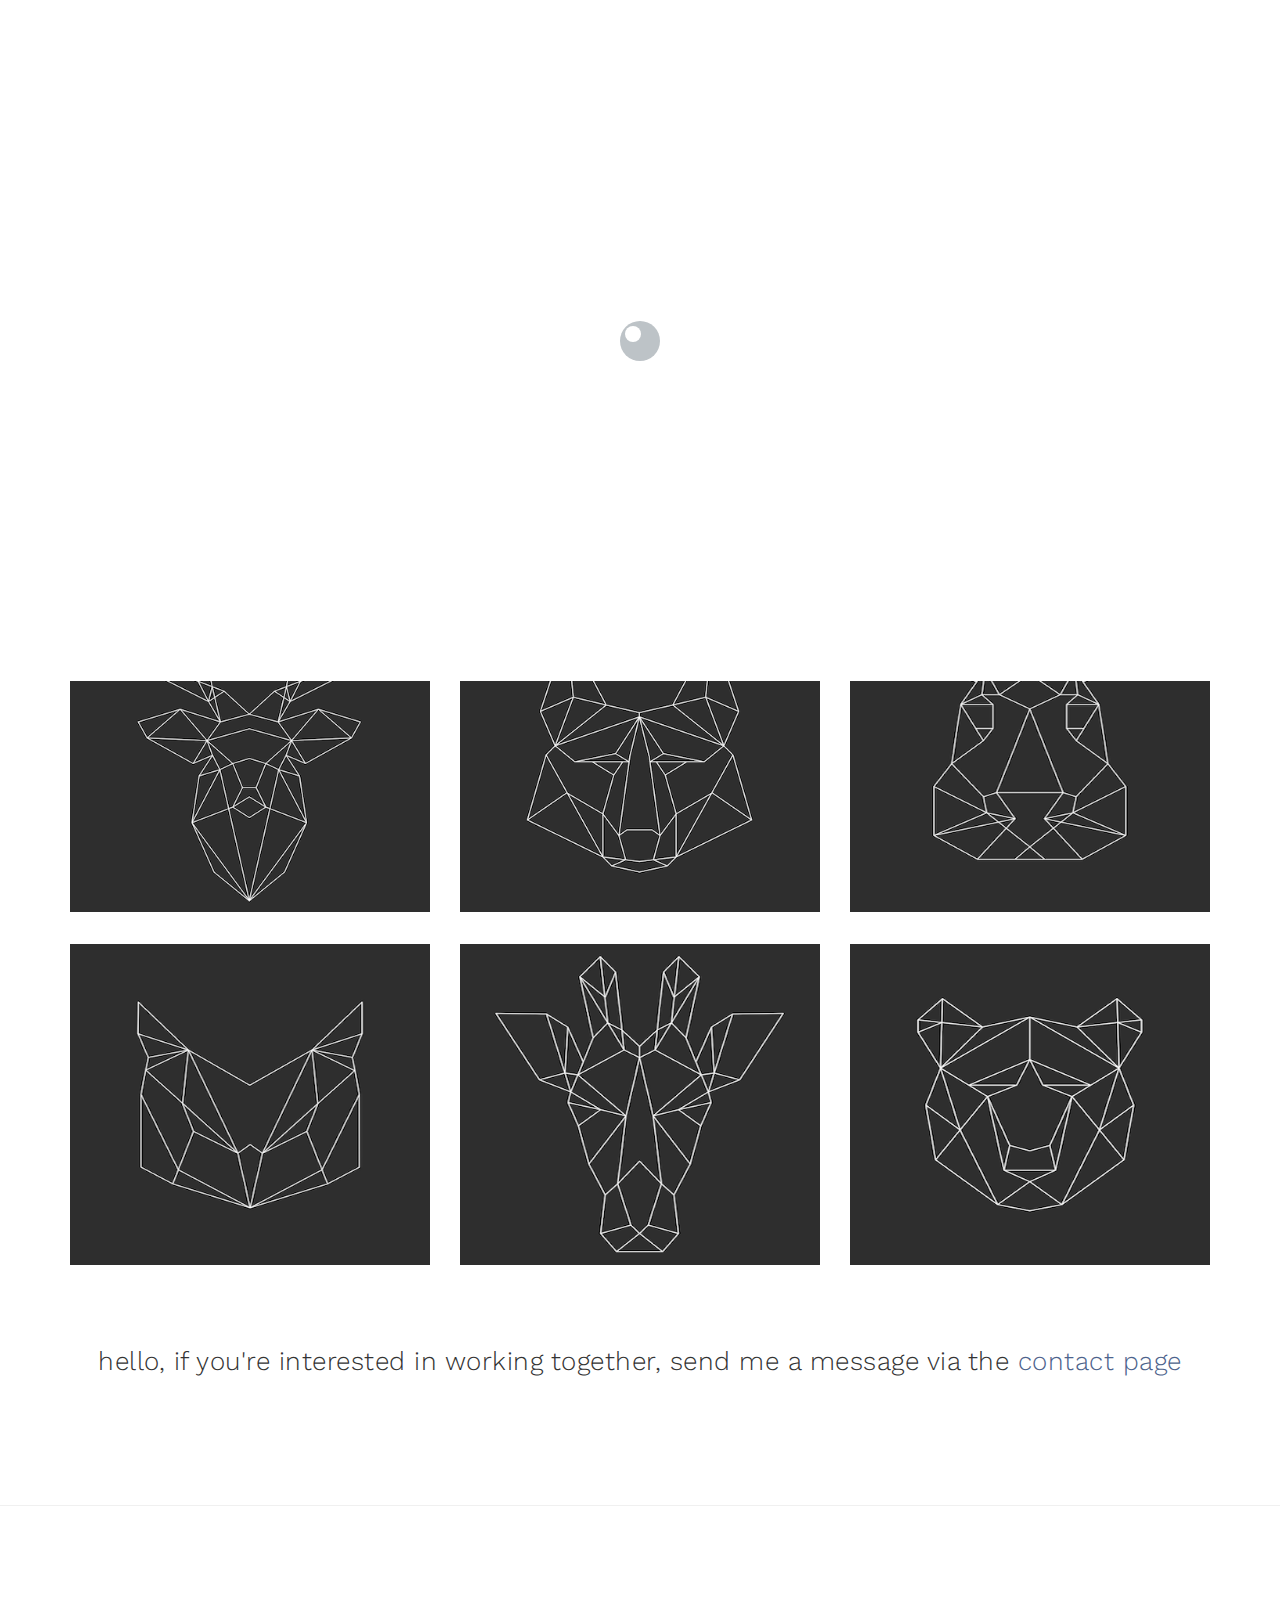
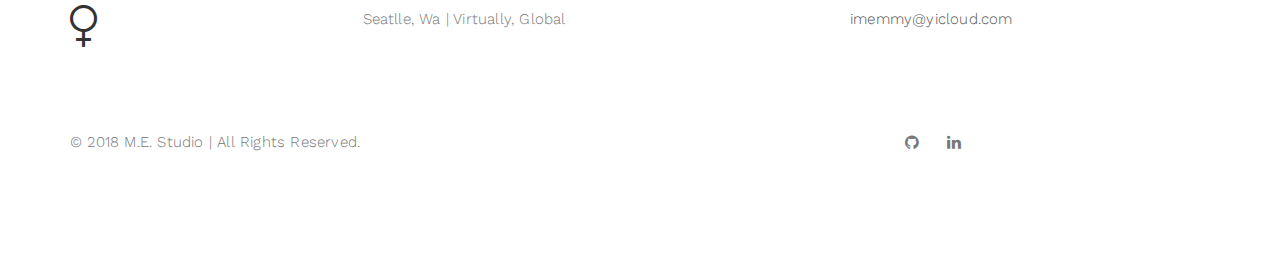
<file: index.html>
<!DOCTYPE html>
<html lang="en">
  <head>
    <meta charset="UTF-8" />
    <meta http-equiv="X-UA-Compatible" content="IE=Edge" />
    <meta name="description" content="Porfolio of Web Dev" />
    <meta name="keywords" content="emmy, lemons, web, website, websites, web design, design, freelance, responsive, mobile, development, developer, affordable, personal, portfolio, fullstack, frontend, backend, javascript, python" />
    <meta name="author" content="M.E." />
    <meta
      name="viewport"
      content="width=device-width, initial-scale=1, maximum-scale=1"
    />
    <link rel="icon" href="https://d30y9cdsu7xlg0.cloudfront.net/png/61222-200.png"></head>
<meta charset="UTF-8">
    <title>Emmy Lemons</title>

    <link rel="stylesheet" href="css/bootstrap.min.css" />
    <link rel="stylesheet" href="css/font-awesome.min.css" />

    <!-- Main css -->
    <link rel="stylesheet" href="css/style.css" />
    <link
      href="https://fonts.googleapis.com/css?family=Work+Sans:300,400,700"
      rel="stylesheet"
    />
  </head>
  <body>
    <!-- PRE LOADER -->

    <div class="preloader">
      <div class="sk-spinner sk-spinner-wordpress">
        <span class="sk-inner-circle"></span>
      </div>
    </div>

    <!-- Navigation section -->

    <div class="navbar navbar-default navbar-static-top" role="navigation">
      <div class="container">
        <div class="navbar-header">
          <button
            class="navbar-toggle"
            data-toggle="collapse"
            data-target=".navbar-collapse"
          >
            <span class="icon icon-bar"></span>
            <span class="icon icon-bar"></span>
            <span class="icon icon-bar"></span>
          </button>
          <a href="index.html" class="navbar-brand"
            ><i class="fa fa-venus" aria-hidden="true"></i>
          </a>
        </div>
        <div class="collapse navbar-collapse">
          <ul class="nav navbar-nav navbar-right">
            <li class="active"><a href="index.html">Projects</a></li>
            <li><a href="about.html">About M.E.</a></li>
            <li><a href="contact.html">Contact</a></li>
          </ul>
        </div>
      </div>
    </div>

    <!-- Home Section -->

    <section id="home">
      <div class="container">
        <div class="row">
          <div class="col-md-12 col-sm-12">
            <h2>
              A creative young designer and engineer focused on web development
              and data visualization. I also create
              <strong>beautiful</strong> &amp;
              <strong>functional</strong> portfolio webistes for artists and
              individuals.
            </h2>
            <hr />
          </div>
        </div>
      </div>
    </section>

    <!-- Portfolio Section -->

    <section id="portfolio">
      <div class="container">
        <div class="row">
          <div class="col-md-4 col-sm-6">
            <a href="single-project1.html">
              <div class="portfolio-thumb">
                <img
                  src="images/portfolio-img1.jpg"
                  class="img-responsive"
                  alt="Portfolio"
                />
                <div class="portfolio-overlay">
                  <div class="portfolio-item">
                    <h3>Atlee</h3>
                    <small>Brand Identity</small>
                  </div>
                </div>
              </div>
            </a>
          </div>

          <div class="col-md-4 col-sm-6">
            <a href="single-project2.html">
              <div class="portfolio-thumb">
                <img
                  src="images/portfolio-img2.jpg"
                  class="img-responsive"
                  alt="Portfolio"
                />
                <div class="portfolio-overlay">
                  <div class="portfolio-item">
                    <h3>39andCanine</h3>
                    <small>Machine Learning</small>
                  </div>
                </div>
              </div>
            </a>
          </div>

          <div class="col-md-4 col-sm-6">
            <a href="single-project3.html">
              <div class="portfolio-thumb">
                <img
                  src="images/portfolio-img3.jpg"
                  class="img-responsive"
                  alt="Portfolio"
                />
                <div class="portfolio-overlay">
                  <div class="portfolio-item">
                    <h3>Vector Portfolio</h3>
                    <small>Web Development</small>
                  </div>
                </div>
              </div>
            </a>
          </div>

          <div class="col-md-4 col-sm-6">
            <a href="#">
              <div class="portfolio-thumb">
                <img
                  src="images/portfolio-img4.jpg"
                  class="img-responsive"
                  alt="Portfolio"
                />
                <div class="portfolio-overlay">
                  <div class="portfolio-item">
                    <h3>Cohort Connection</h3>
                    <small>(Under Construction) Social Network - MERN</small>
                  </div>
                </div>
              </div>
            </a>
          </div>

          <div class="col-md-4 col-sm-6">
            <a href="#">
              <div class="portfolio-thumb">
                <img
                  src="images/portfolio-img5.jpg"
                  class="img-responsive"
                  alt="Portfolio"
                />
                <div class="portfolio-overlay">
                  <div class="portfolio-item">
                    <h3>Coming soon</h3>
                    <small>Data Visualization</small>
                  </div>
                </div>
              </div>
            </a>
          </div>

          <div class="col-md-4 col-sm-6">
            <a href="#">
              <div class="portfolio-thumb">
                <img
                  src="images/portfolio-img6.jpg"
                  class="img-responsive"
                  alt="Portfolio"
                />
                <div class="portfolio-overlay">
                  <div class="portfolio-item">
                    <h3>Coming soon</h3>
                    <small>Ruby</small>
                  </div>
                </div>
              </div>
            </a>
          </div>

          <div class="col-md-12 col-sm-12 text-center">
            <h3>
              hello, if you're interested in working together, send me a message
              via the <a href="contact.html">contact page</a>
            </h3>
          </div>
        </div>
      </div>
    </section>

    <!-- Footer Section -->

    <footer>
      <div class="container">
        <div class="row">
          <div class="col-md-3 col-sm-3">
            <i class="fa fa-venus" aria-hidden="true"></i>
          </div>

          <div class="col-md-4 col-sm-4">
            <p>Seatlle, Wa | Virtually, Global</p>
          </div>

          <div class="col-md-offset-1 col-md-4 col-sm-offset-1 col-sm-3">
            <p><a href="mailto:eleamons@gmail.com">imemmy@yicloud.com</a></p>
            <p></p>
          </div>

          <div class="clearfix col-md-12 col-sm-12"><hr /></div>

          <div class="col-md-6 col-sm-6">
            <div class="footer-copyright">
              <p>© 2018 M.E. Studio | All Rights Reserved.</p>
            </div>
          </div>

          <div class="col-md-6 col-sm-6">
            <ul class="social-icon">
              <li>
                <a
                  href="https://github.com/munimuni5"
                  target="_blank"
                  class="fa fa-github"
                ></a>
              </li>
              <li>
                <a
                  href="https://www.linkedin.com/in/emmylemons/" target="_blank"
                  class="fa fa-linkedin"
                ></a>
              </li>
            </ul>
          </div>
        </div>
      </div>
    </footer>

    <!-- SCRIPTS -->

    <script src="js/jquery.js"></script>
    <script src="js/bootstrap.min.js"></script>
    <script src="js/custom.js"></script>
  </body>
</html>
</file>
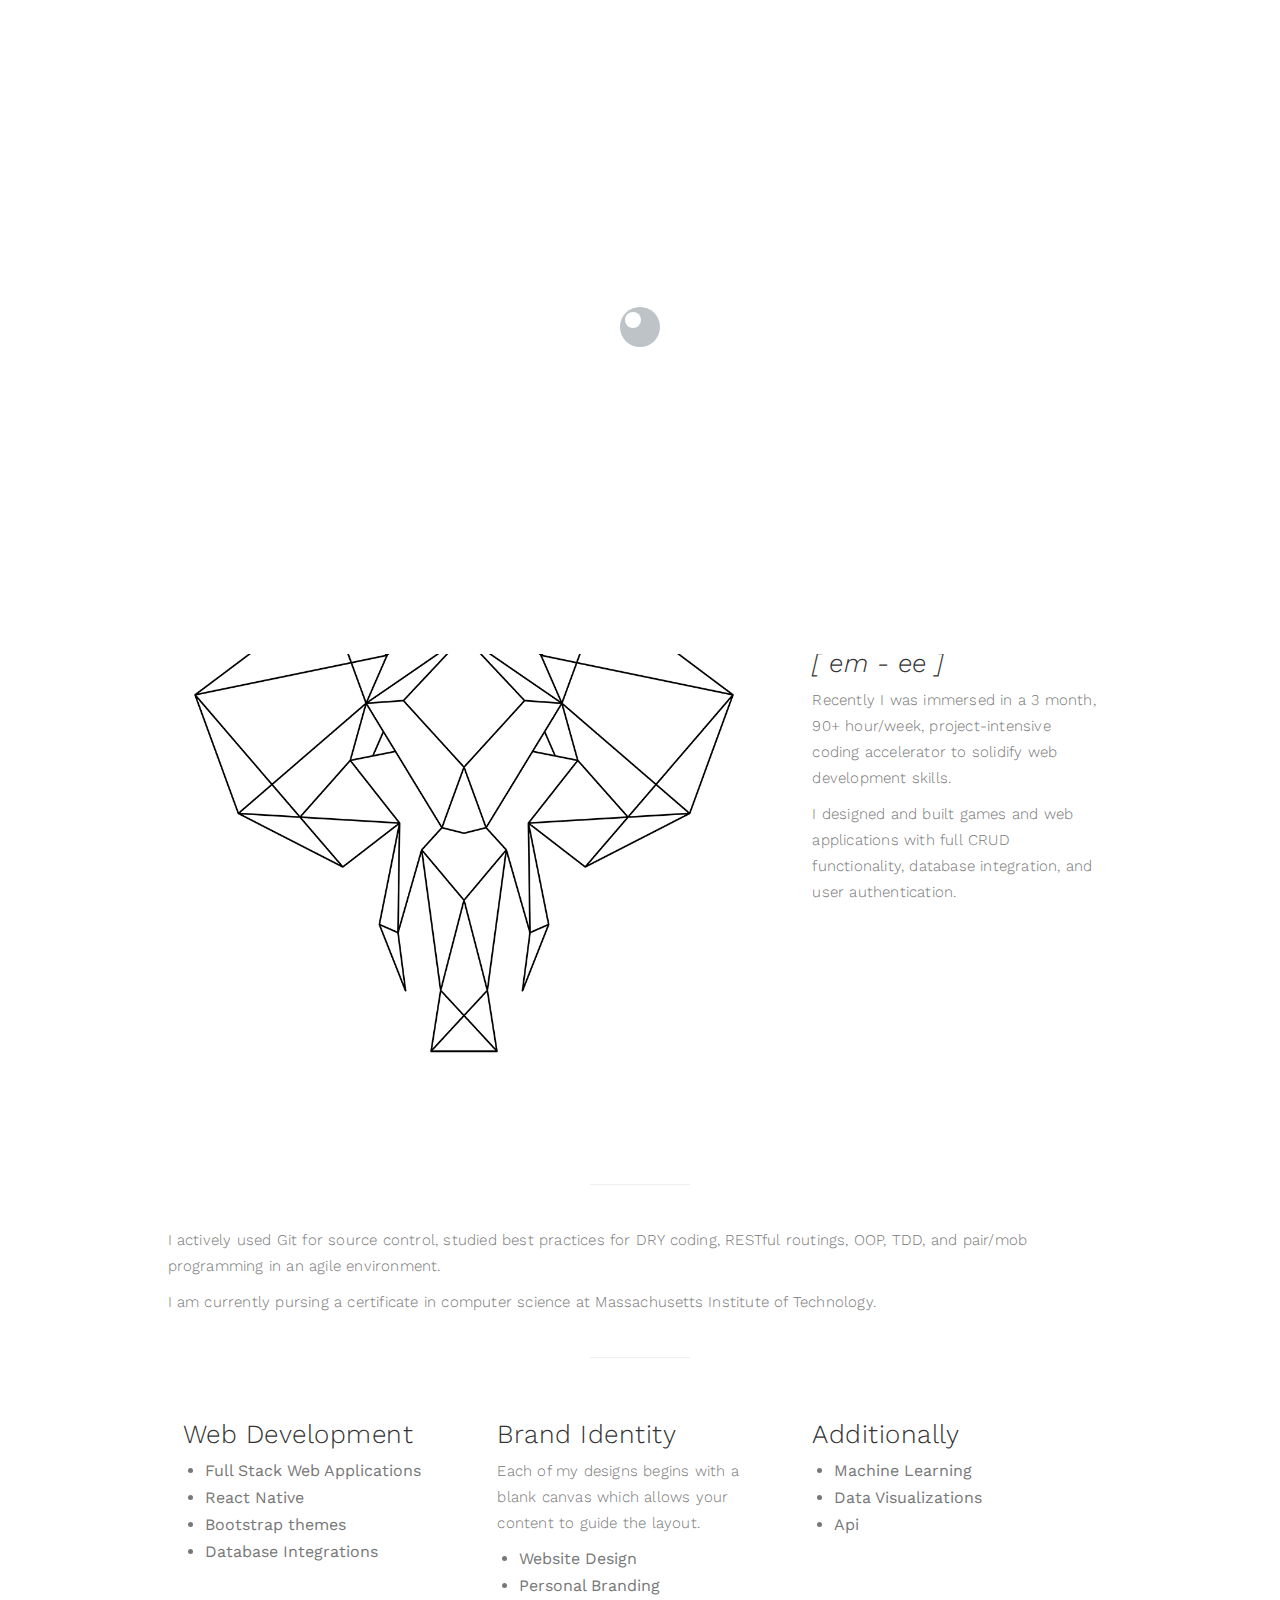
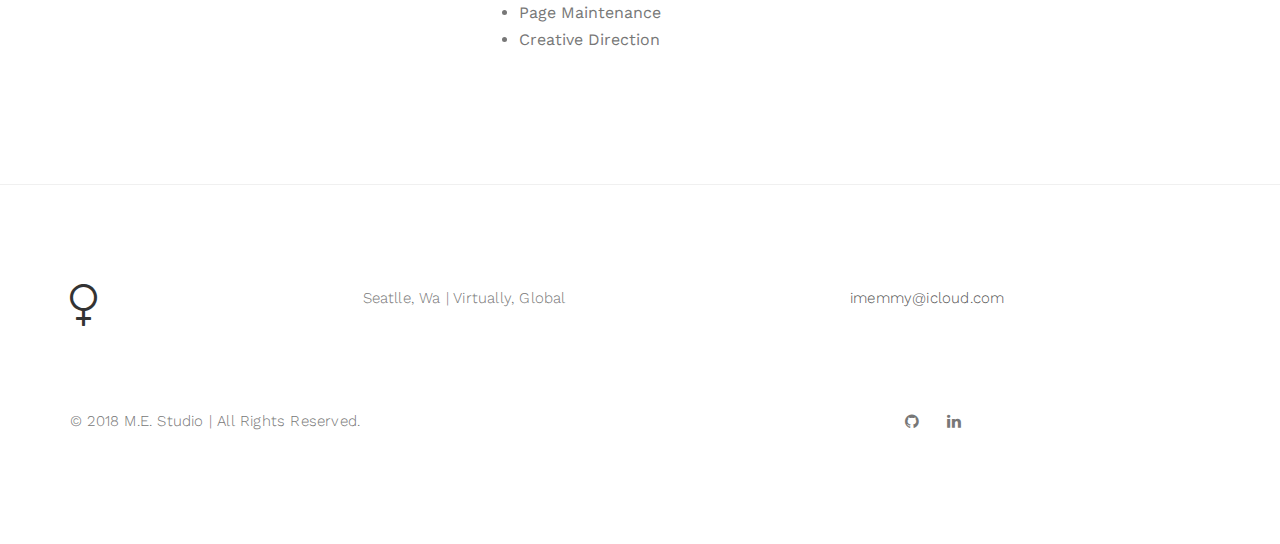
<file: about.html>
<!DOCTYPE html>
<html lang="en">
  <head>
    <meta charset="UTF-8" />
    <meta http-equiv="X-UA-Compatible" content="IE=Edge" />
    <meta name="description" content="" />
    <meta name="keywords" content="" />
    <meta name="author" content="" />
    <meta
      name="viewport"
      content="width=device-width, initial-scale=1, maximum-scale=1"
    />

    <title>Emmy Lemons</title>

    <link rel="stylesheet" href="css/bootstrap.min.css" />
    <link rel="stylesheet" href="css/font-awesome.min.css" />

    <!-- Main css -->
    <link rel="stylesheet" href="css/style.css" />
    <link
      href="https://fonts.googleapis.com/css?family=Work+Sans:300,400,700"
      rel="stylesheet"
    />
  </head>
  <body>
    <!-- PRE LOADER -->

    <div class="preloader">
      <div class="sk-spinner sk-spinner-wordpress">
        <span class="sk-inner-circle"></span>
      </div>
    </div>

    <!-- Navigation section -->

    <div class="navbar navbar-default navbar-static-top" role="navigation">
      <div class="container">
        <div class="navbar-header">
          <button
            class="navbar-toggle"
            data-toggle="collapse"
            data-target=".navbar-collapse"
          >
            <span class="icon icon-bar"></span>
            <span class="icon icon-bar"></span>
            <span class="icon icon-bar"></span>
          </button>
          <a href="index.html" class="navbar-brand"
            ><i class="fa fa-venus"></i>
          </a>
        </div>
        <div class="collapse navbar-collapse">
          <ul class="nav navbar-nav navbar-right">
            <li><a href="index.html">Projects</a></li>
            <li class="active"><a href="about.html">About M.E.</a></li>
            <li><a href="contact.html">Contact</a></li>
          </ul>
        </div>
      </div>
    </div>

    <!-- About Section -->

    <section id="about">
      <div class="container">
        <div class="row">
          <div class="col-md-offset-1 col-md-10 col-sm-12">
            <div class="section-title">
              <h3>my story</h3>
              <h2>
                Creative web & mobile developer. young designer and engineer
                focused on web development and data visualization.
              </h2>
            </div>

            <div class="col-md-8 col-sm-12">
              <img
                src="images/about-image.jpg"
                class="img-responsive"
                alt="About"
              />
            </div>

            <div class="col-md-4 col-sm-12">
              <h1>
                M.E.
                <h3><em>[ em - ee ]</em></h3>
              </h1>
              <p>
                Recently I was immersed in a 3 month, 90+ hour/week,
                project-intensive coding accelerator to solidify web development
                skills.
              </p>
              <p>
                I designed and built games and web applications with full CRUD
                functionality, database integration, and user authentication.
              </p>
            </div>

            <div class="clearfix"></div>

            <hr />

            <p>
              I actively used Git for source control, studied best practices for
              DRY coding, RESTful routings, OOP, TDD, and pair/mob programming
              in an agile environment.
            </p>
            <p>
              I am currently pursing a certificate in computer science at
              Massachusetts Institute of Technology.
            </p>

            <hr />

            <div class="col-md-4 col-sm-6">
              <h3>Web Development</h3>
              <ul>
                <li>Full Stack Web Applications</li>
                <li>React Native</li>
                <li>Bootstrap themes</li>
                <li>Database Integrations</li>
              </ul>
            </div>

            <div class="col-md-4 col-sm-6">
              <h3>Brand Identity</h3>
              <p>
                Each of my designs begins with a blank canvas which allows your
                content to guide the layout.
              </p>
              <ul>
                <li>Website Design</li>
                <li>Personal Branding</li>
                <li>Page Maintenance</li>
                <li>Creative Direction</li>
              </ul>
            </div>

            <div class="col-md-4 col-sm-6">
              <h3>Additionally</h3>
              <ul>
                <li>Machine Learning</li>
                <li>Data Visualizations</li>
                <li>Api</li>
              </ul>
            </div>
          </div>
        </div>
      </div>
    </section>

    <!-- Footer Section -->

    <footer>
      <div class="container">
        <div class="row">
          <div class="col-md-3 col-sm-3"><i class="fa fa-venus"></i></div>

          <div class="col-md-4 col-sm-4">
            <p>Seatlle, Wa | Virtually, Global</p>
          </div>

          <div class="col-md-offset-1 col-md-4 col-sm-offset-1 col-sm-3">
            <p><a href="mailto:eleamons@gmail.com">imemmy@icloud.com</a></p>
            <!-- <p> phone number here</p> -->
          </div>

          <div class="clearfix col-md-12 col-sm-12"><hr /></div>

          <div class="col-md-6 col-sm-6">
            <div class="footer-copyright">
              <p>© 2018 M.E. Studio | All Rights Reserved.</p>
            </div>
          </div>

          <div class="col-md-6 col-sm-6">
            <ul class="social-icon">
              <li>
                <a
                  href="https://github.com/munimuni5"
                  target="_blank"
                  class="fa fa-github"
                ></a>
              </li>
              <li>
                <a
                  href="https://www.linkedin.com/in/emmylemons/"
                  target="_blank"
                  class="fa fa-linkedin"
                ></a>
              </li>
            </ul>
          </div>
        </div>
      </div>
    </footer>

    <!-- SCRIPTS -->

    <script src="js/jquery.js"></script>
    <script src="js/bootstrap.min.js"></script>
    <script src="js/custom.js"></script>
  </body>
</html>
</file>
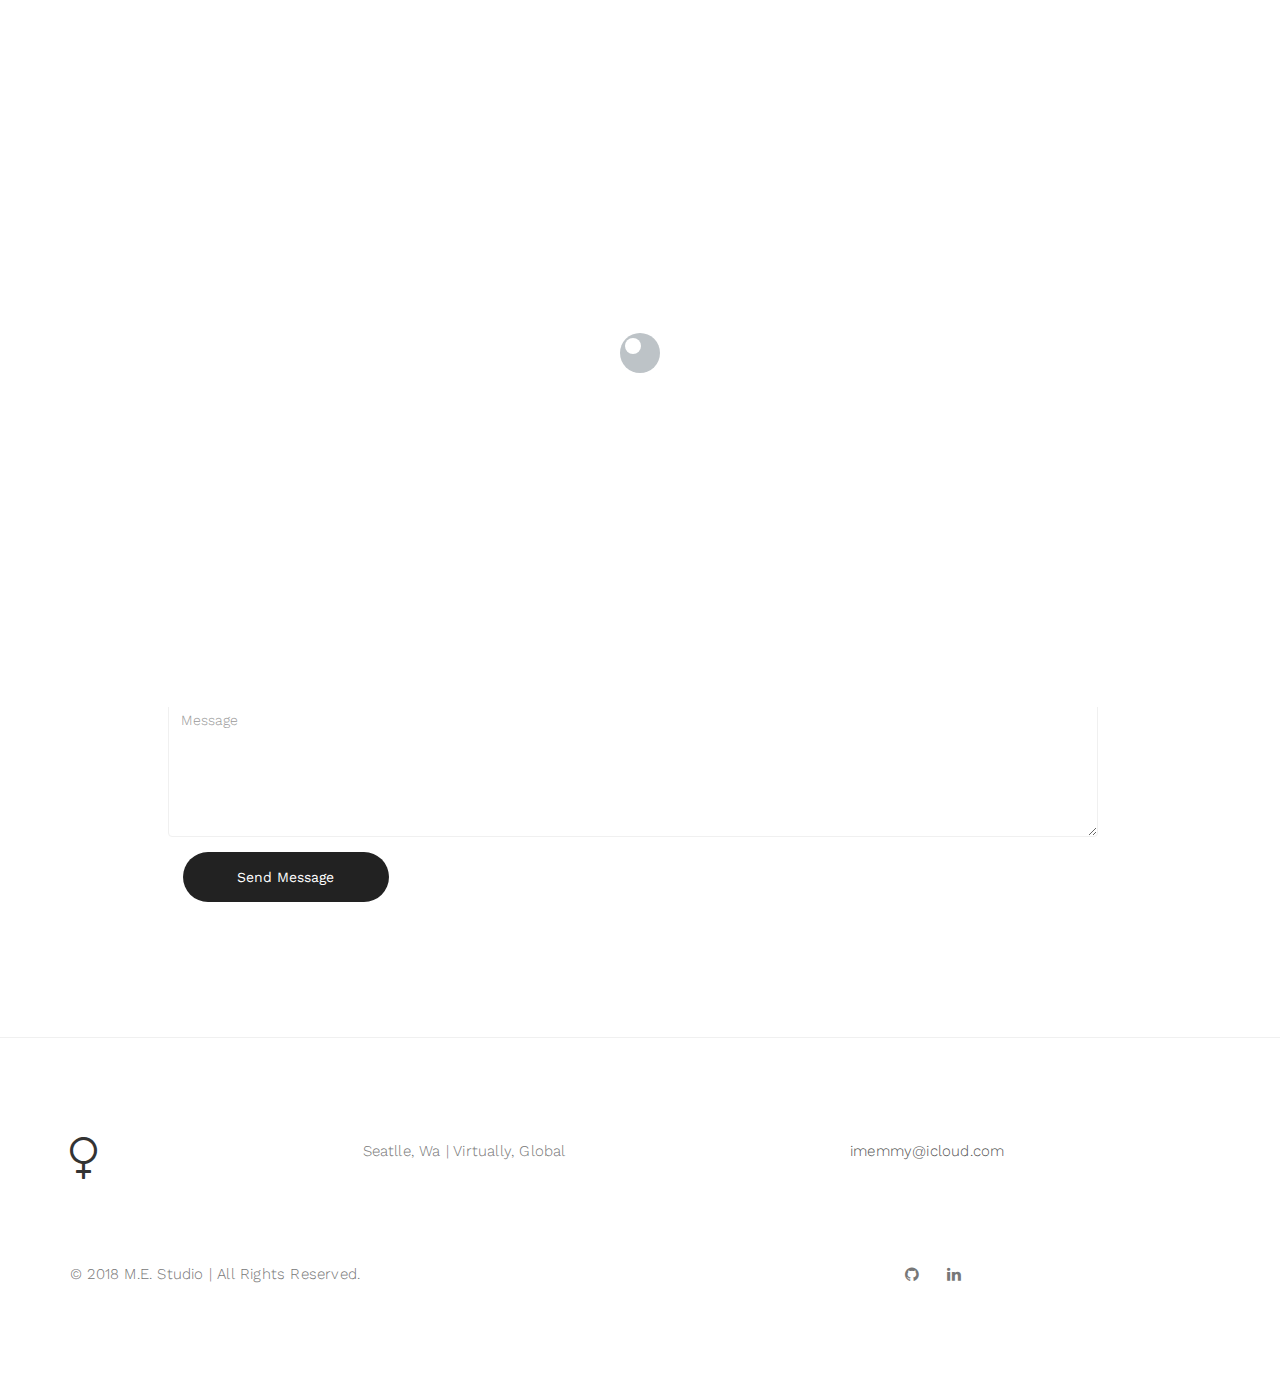
<file: contact.html>
<!DOCTYPE html>
<html lang="en">
  <head>
    <meta charset="UTF-8" />
    <meta http-equiv="X-UA-Compatible" content="IE=Edge" />
    <meta name="description" content="" />
    <meta name="keywords" content="" />
    <meta name="author" content="" />
    <meta
      name="viewport"
      content="width=device-width, initial-scale=1, maximum-scale=1"
    />

    <title>Emmy Lemons</title>

    <link rel="stylesheet" href="css/bootstrap.min.css" />
    <link rel="stylesheet" href="css/font-awesome.min.css" />

    <!-- Main css -->
    <link rel="stylesheet" href="css/style.css" />
    <link
      href="https://fonts.googleapis.com/css?family=Work+Sans:300,400,700"
      rel="stylesheet"
    />
  </head>
  <body>
    <!-- PRE LOADER -->

    <div class="preloader">
      <div class="sk-spinner sk-spinner-wordpress">
        <span class="sk-inner-circle"></span>
      </div>
    </div>

    <!-- Navigation section -->

    <div class="navbar navbar-default navbar-static-top" role="navigation">
      <div class="container">
        <div class="navbar-header">
          <button
            class="navbar-toggle"
            data-toggle="collapse"
            data-target=".navbar-collapse"
          >
            <span class="icon icon-bar"></span>
            <span class="icon icon-bar"></span>
            <span class="icon icon-bar"></span>
          </button>
          <a href="index.html" class="navbar-brand"
            ><i class="fa fa-venus" aria-hidden="true"></i
          ></a>
        </div>
        <div class="collapse navbar-collapse">
          <ul class="nav navbar-nav navbar-right">
            <li><a href="index.html">Projects</a></li>
            <li><a href="about.html">About M.E.</a></li>
            <li class="active"><a href="contact.html">Contact</a></li>
          </ul>
        </div>
      </div>
    </div>

    <!-- Contact Section -->

    <section id="contact">
      <div class="container">
        <div class="row">
          <div class="col-md-offset-1 col-md-10 col-sm-12">
            <div class="section-title">
              <h3>get in touch</h3>
              <h2>
                have a project idea or would like to collaborate? have a
                contract or position open at your company? <br />
                fellow techie looking for a coding buddy? let us chat!<br /><br />
              </h2>
            </div>

            <form action="#" method="post">
              <!-- IF MAIL SENT SUCCESSFULLY -->
              <h6 class="text-success">
                Your message has been sent successfully.
              </h6>

              <!-- IF MAIL SENDING UNSUCCESSFULL -->
              <h6 class="text-danger">
                E-mail must be valid and message must be longer than 1
                character.
              </h6>

              <div class="col-md-6 col-sm-6">
                <input
                  type="text"
                  class="form-control"
                  id="cf-name"
                  name="cf-name"
                  placeholder="Name"
                />
              </div>

              <div class="col-md-6 col-sm-6">
                <input
                  type="email"
                  class="form-control"
                  id="cf-email"
                  name="email"
                  placeholder="Email Address"
                />
              </div>

              <div class="col-md-12 col-sm-12">
                <input
                  type="text"
                  class="form-control"
                  id="cf-subject"
                  name="subject"
                  placeholder="Subject"
                />
                <textarea
                  class="form-control"
                  rows="6"
                  id="cf-message"
                  name="cf-message"
                  placeholder="Message"
                ></textarea>
              </div>

              <div class="col-md-3 col-sm-4">
                <button
                  type="submit"
                  class="form-control"
                  id="cf-submit"
                  name="submit"
                >
                  Send Message
                </button>
              </div>
            </form>
          </div>
        </div>
      </div>
    </section>

    <!-- Footer Section -->

    <footer>
      <div class="container">
        <div class="row">
          <div class="col-md-3 col-sm-3">
            <i class="fa fa-venus" aria-hidden="true"></i>
          </div>

          <div class="col-md-4 col-sm-4">
            <p>Seatlle, Wa | Virtually, Global</p>
          </div>

          <div class="col-md-offset-1 col-md-4 col-sm-offset-1 col-sm-3">
            <p><a href="mailto:eleamons@gmail.com">imemmy@icloud.com</a></p>
            <p></p>
          </div>

          <div class="clearfix col-md-12 col-sm-12"><hr /></div>

          <div class="col-md-6 col-sm-6">
            <div class="footer-copyright">
              <p>© 2018 M.E. Studio | All Rights Reserved.</p>
            </div>
          </div>

          <div class="col-md-6 col-sm-6">
            <ul class="social-icon">
              <li>
                <a
                  href="https://github.com/munimuni5"
                  target="_blank"
                  class="fa fa-github"
                ></a>
              </li>
              <li>
                <a
                  href="https://www.linkedin.com/in/emmylemons/"
                  target="_blank"
                  class="fa fa-linkedin"
                ></a>
              </li>
            </ul>
          </div>
        </div>
      </div>
    </footer>

    <!-- SCRIPTS -->

    <script src="js/jquery.js"></script>
    <script src="js/bootstrap.min.js"></script>
    <script src="js/custom.js"></script>
  </body>
</html>
</file>
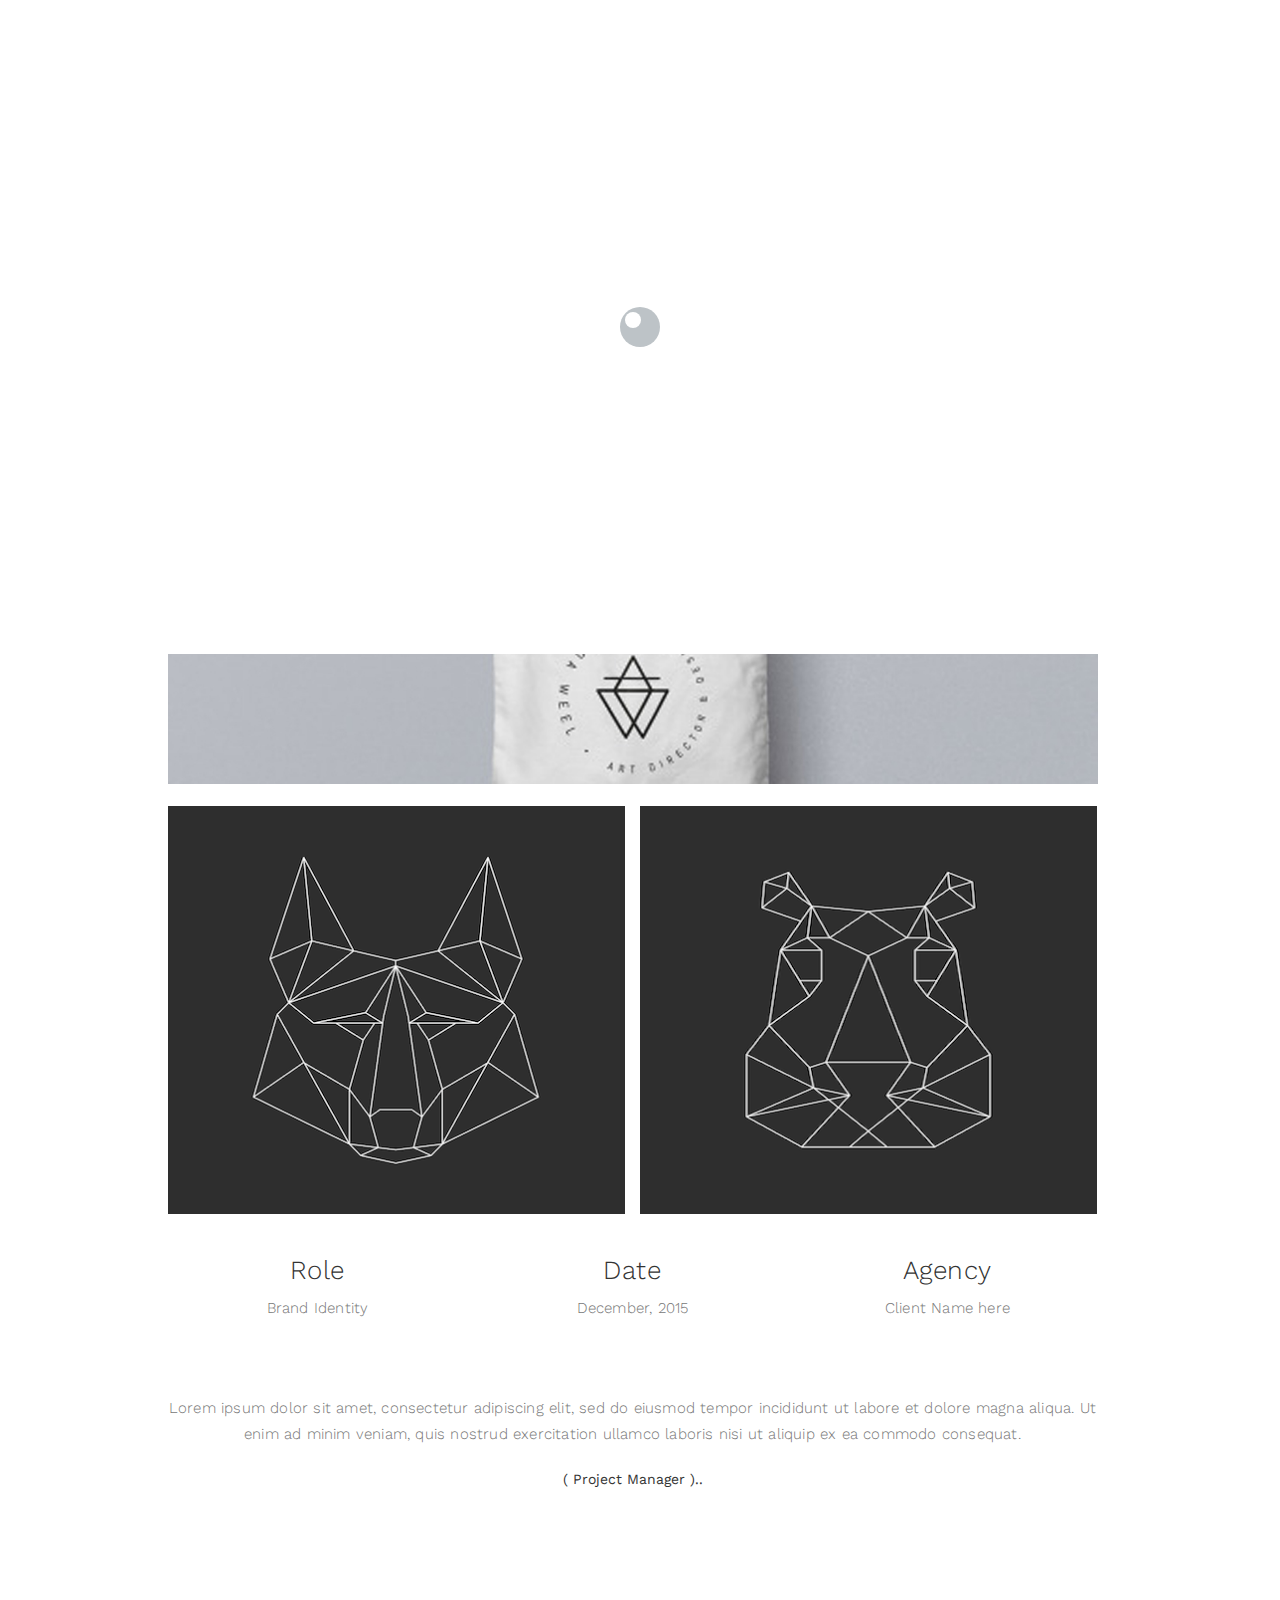
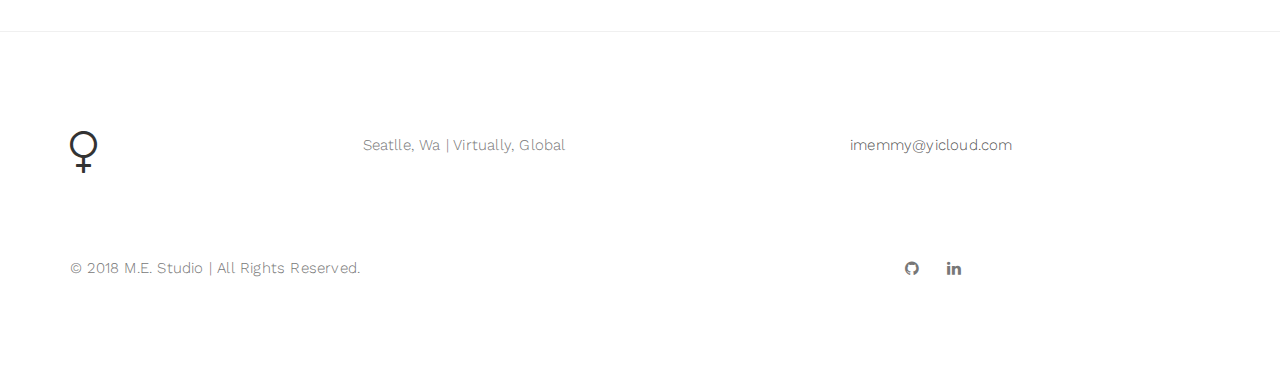
<file: single-project.2.html>
<!DOCTYPE html>
<html lang="en">
  <head>
    <meta charset="UTF-8" />
    <meta http-equiv="X-UA-Compatible" content="IE=Edge" />
    <meta name="description" content="" />
    <meta name="keywords" content="" />
    <meta name="author" content="" />
    <meta
      name="viewport"
      content="width=device-width, initial-scale=1, maximum-scale=1"
    />

    <title>Emmy Lemons</title>

    <link rel="stylesheet" href="css/bootstrap.min.css" />
    <link rel="stylesheet" href="css/font-awesome.min.css" />

    <!-- Main css -->
    <link rel="stylesheet" href="css/style.css" />
    <link
      href="https://fonts.googleapis.com/css?family=Work+Sans:300,400,700"
      rel="stylesheet"
    />
  </head>
  <body>
    <!-- PRE LOADER -->

    <div class="preloader">
      <div class="sk-spinner sk-spinner-wordpress">
        <span class="sk-inner-circle"></span>
      </div>
    </div>

    <!-- Navigation section -->

    <div class="navbar navbar-default navbar-static-top" role="navigation">
      <div class="container">
        <div class="navbar-header">
          <button
            class="navbar-toggle"
            data-toggle="collapse"
            data-target=".navbar-collapse"
          >
            <span class="icon icon-bar"></span>
            <span class="icon icon-bar"></span>
            <span class="icon icon-bar"></span>
          </button>
          <a href="index.html" class="navbar-brand"
            ><i class="fa fa-venus" aria-hidden="true"></i
          ></a>
        </div>
        <div class="collapse navbar-collapse">
          <ul class="nav navbar-nav navbar-right">
            <li class="active"><a href="index.html">Projects</a></li>
            <li><a href="about.html">About M.E.</a></li>
            <li><a href="contact.html">Contact</a></li>
          </ul>
        </div>
      </div>
    </div>

    <!-- Single Project Section -->

    <section id="single-project">
      <div class="container">
        <div class="row">
          <div class="col-md-offset-1 col-md-10 col-sm-12">
            <h1>39andCanine</h1>
            <p>
              Lorem ipsum dolor sit amet, consectetur adipiscing elit, sed do
              eiusmod tempor incididunt ut labore et dolore magna aliqua. Ut
              enim ad minim veniam, quis nostrud exercitation ullamco laboris
              nisi ut aliquip ex ea commodo consequat.
            </p>
            <a href="#"><i class="fa fa-long-arrow-right"></i> View Website</a>

            <div class="col-md-12 col-sm-12">
              <img
                src="images/single-project-img.jpg"
                class="img-responsive"
                alt="Portfolio"
              />
            </div>

            <div class="col-md-6 col-sm-6">
              <img
                src="images/portfolio-img2.jpg"
                class="img-responsive"
                alt="Portfolio"
              />
            </div>

            <div class="col-md-6 col-sm-6">
              <img
                src="images/portfolio-img3.jpg"
                class="img-responsive"
                alt="Portfolio"
              />
            </div>

            <div class="clearfix"></div>

            <div class="col-md-4 col-sm-4">
              <h3>Role</h3>
              <p>Brand Identity</p>
            </div>

            <div class="col-md-4 col-sm-4">
              <h3>Date</h3>
              <p>December, 2015</p>
            </div>

            <div class="col-md-4 col-sm-4">
              <h3>Agency</h3>
              <p>Client Name here</p>
            </div>

            <div class="col-md-12 col-sm-12 text-center">
              <p>
                Lorem ipsum dolor sit amet, consectetur adipiscing elit, sed do
                eiusmod tempor incididunt ut labore et dolore magna aliqua. Ut
                enim ad minim veniam, quis nostrud exercitation ullamco laboris
                nisi ut aliquip ex ea commodo consequat.
              </p>
              <strong>( Project Manager )..</strong>
            </div>
          </div>
        </div>
      </div>
    </section>

    <!-- Footer Section -->

    <footer>
      <div class="container">
        <div class="row">
          <div class="col-md-3 col-sm-3">
            <i class="fa fa-venus" aria-hidden="true"></i>
          </div>

          <div class="col-md-4 col-sm-4">
            <p>Seatlle, Wa | Virtually, Global</p>
          </div>

          <div class="col-md-offset-1 col-md-4 col-sm-offset-1 col-sm-3">
            <p><a href="mailto:eleamons@gmail.com">imemmy@yicloud.com</a></p>
            <!-- <p> phone number here</p> -->
          </div>

          <div class="clearfix col-md-12 col-sm-12"><hr /></div>

          <div class="col-md-6 col-sm-6">
            <div class="footer-copyright">
              <p>© 2018 M.E. Studio | All Rights Reserved.</p>
            </div>
          </div>

          <div class="col-md-6 col-sm-6">
            <ul class="social-icon">
              <li><a href="#" class="fa fa-github"></a></li>
              <li>
                <a
                  href="https://www.linkedin.com/in/emmylemons/"
                  class="fa fa-linkedin"
                ></a>
              </li>
            </ul>
          </div>
        </div>
      </div>
    </footer>

    <!-- SCRIPTS -->

    <script src="js/jquery.js"></script>
    <script src="js/bootstrap.min.js"></script>
    <script src="js/custom.js"></script>
  </body>
</html>
</file>
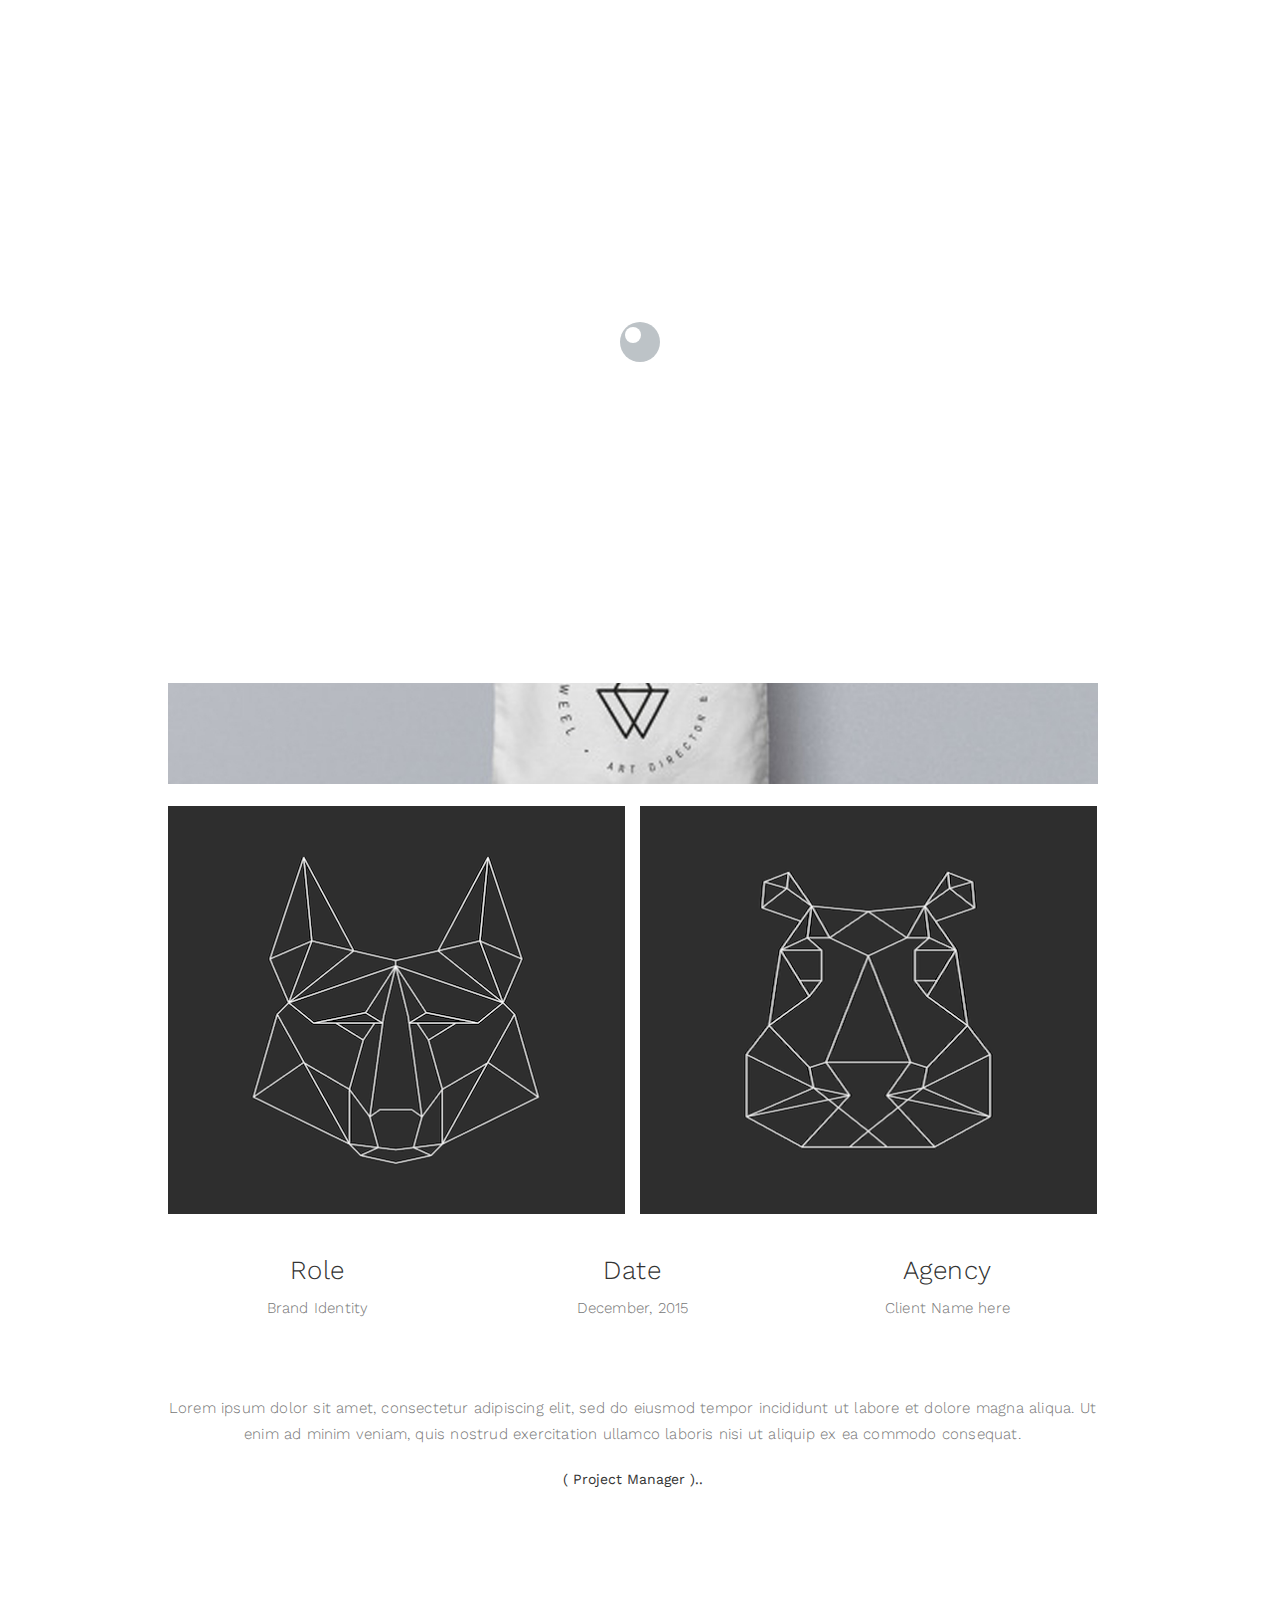
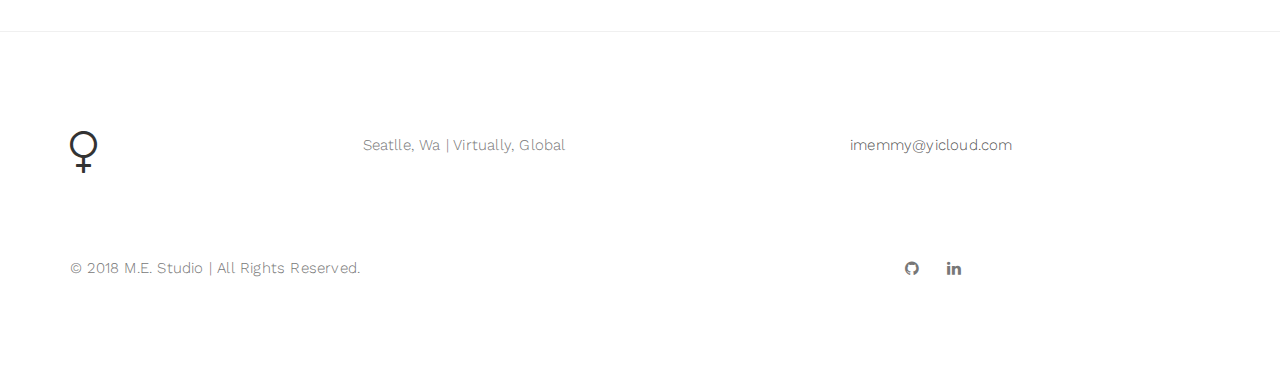
<file: single-project.3.html>
<!DOCTYPE html>
<html lang="en">
  <head>
    <meta charset="UTF-8" />
    <meta http-equiv="X-UA-Compatible" content="IE=Edge" />
    <meta name="description" content="" />
    <meta name="keywords" content="" />
    <meta name="author" content="" />
    <meta
      name="viewport"
      content="width=device-width, initial-scale=1, maximum-scale=1"
    />

    <title>Emmy Lemons</title>

    <link rel="stylesheet" href="css/bootstrap.min.css" />
    <link rel="stylesheet" href="css/font-awesome.min.css" />

    <!-- Main css -->
    <link rel="stylesheet" href="css/style.css" />
    <link
      href="https://fonts.googleapis.com/css?family=Work+Sans:300,400,700"
      rel="stylesheet"
    />
  </head>
  <body>
    <!-- PRE LOADER -->

    <div class="preloader">
      <div class="sk-spinner sk-spinner-wordpress">
        <span class="sk-inner-circle"></span>
      </div>
    </div>

    <!-- Navigation section -->

    <div class="navbar navbar-default navbar-static-top" role="navigation">
      <div class="container">
        <div class="navbar-header">
          <button
            class="navbar-toggle"
            data-toggle="collapse"
            data-target=".navbar-collapse"
          >
            <span class="icon icon-bar"></span>
            <span class="icon icon-bar"></span>
            <span class="icon icon-bar"></span>
          </button>
          <a href="index.html" class="navbar-brand"
            ><i class="fa fa-venus" aria-hidden="true"></i
          ></a>
        </div>
        <div class="collapse navbar-collapse">
          <ul class="nav navbar-nav navbar-right">
            <li class="active"><a href="index.html">Projects</a></li>
            <li><a href="about.html">About M.E.</a></li>
            <li><a href="contact.html">Contact</a></li>
          </ul>
        </div>
      </div>
    </div>

    <!-- Single Project Section -->

    <section id="single-project">
      <div class="container">
        <div class="row">
          <div class="col-md-offset-1 col-md-10 col-sm-12">
            <h1>Project title here</h1>
            <p>
              Lorem ipsum dolor sit amet, consectetur adipiscing elit, sed do
              eiusmod tempor incididunt ut labore et dolore magna aliqua. Ut
              enim ad minim veniam, quis nostrud exercitation ullamco laboris
              nisi ut aliquip ex ea commodo consequat.
            </p>
            <a href="#"><i class="fa fa-long-arrow-right"></i> View Website</a>

            <div class="col-md-12 col-sm-12">
              <img
                src="images/single-project-img.jpg"
                class="img-responsive"
                alt="Portfolio"
              />
            </div>

            <div class="col-md-6 col-sm-6">
              <img
                src="images/portfolio-img2.jpg"
                class="img-responsive"
                alt="Portfolio"
              />
            </div>

            <div class="col-md-6 col-sm-6">
              <img
                src="images/portfolio-img3.jpg"
                class="img-responsive"
                alt="Portfolio"
              />
            </div>

            <div class="clearfix"></div>

            <div class="col-md-4 col-sm-4">
              <h3>Role</h3>
              <p>Brand Identity</p>
            </div>

            <div class="col-md-4 col-sm-4">
              <h3>Date</h3>
              <p>December, 2015</p>
            </div>

            <div class="col-md-4 col-sm-4">
              <h3>Agency</h3>
              <p>Client Name here</p>
            </div>

            <div class="col-md-12 col-sm-12 text-center">
              <p>
                Lorem ipsum dolor sit amet, consectetur adipiscing elit, sed do
                eiusmod tempor incididunt ut labore et dolore magna aliqua. Ut
                enim ad minim veniam, quis nostrud exercitation ullamco laboris
                nisi ut aliquip ex ea commodo consequat.
              </p>
              <strong>( Project Manager )..</strong>
            </div>
          </div>
        </div>
      </div>
    </section>

    <!-- Footer Section -->

    <footer>
      <div class="container">
        <div class="row">
          <div class="col-md-3 col-sm-3">
            <i class="fa fa-venus" aria-hidden="true"></i>
          </div>

          <div class="col-md-4 col-sm-4">
            <p>Seatlle, Wa | Virtually, Global</p>
          </div>

          <div class="col-md-offset-1 col-md-4 col-sm-offset-1 col-sm-3">
            <p><a href="mailto:eleamons@gmail.com">imemmy@yicloud.com</a></p>
            <!-- <p> phone number here</p> -->
          </div>

          <div class="clearfix col-md-12 col-sm-12"><hr /></div>

          <div class="col-md-6 col-sm-6">
            <div class="footer-copyright">
              <p>© 2018 M.E. Studio | All Rights Reserved.</p>
            </div>
          </div>

          <div class="col-md-6 col-sm-6">
            <ul class="social-icon">
              <li><a href="#" class="fa fa-github"></a></li>
              <li>
                <a
                  href="https://www.linkedin.com/in/emmylemons/"
                  class="fa fa-linkedin"
                ></a>
              </li>
            </ul>
          </div>
        </div>
      </div>
    </footer>

    <!-- SCRIPTS -->

    <script src="js/jquery.js"></script>
    <script src="js/bootstrap.min.js"></script>
    <script src="js/custom.js"></script>
  </body>
</html>
</file>
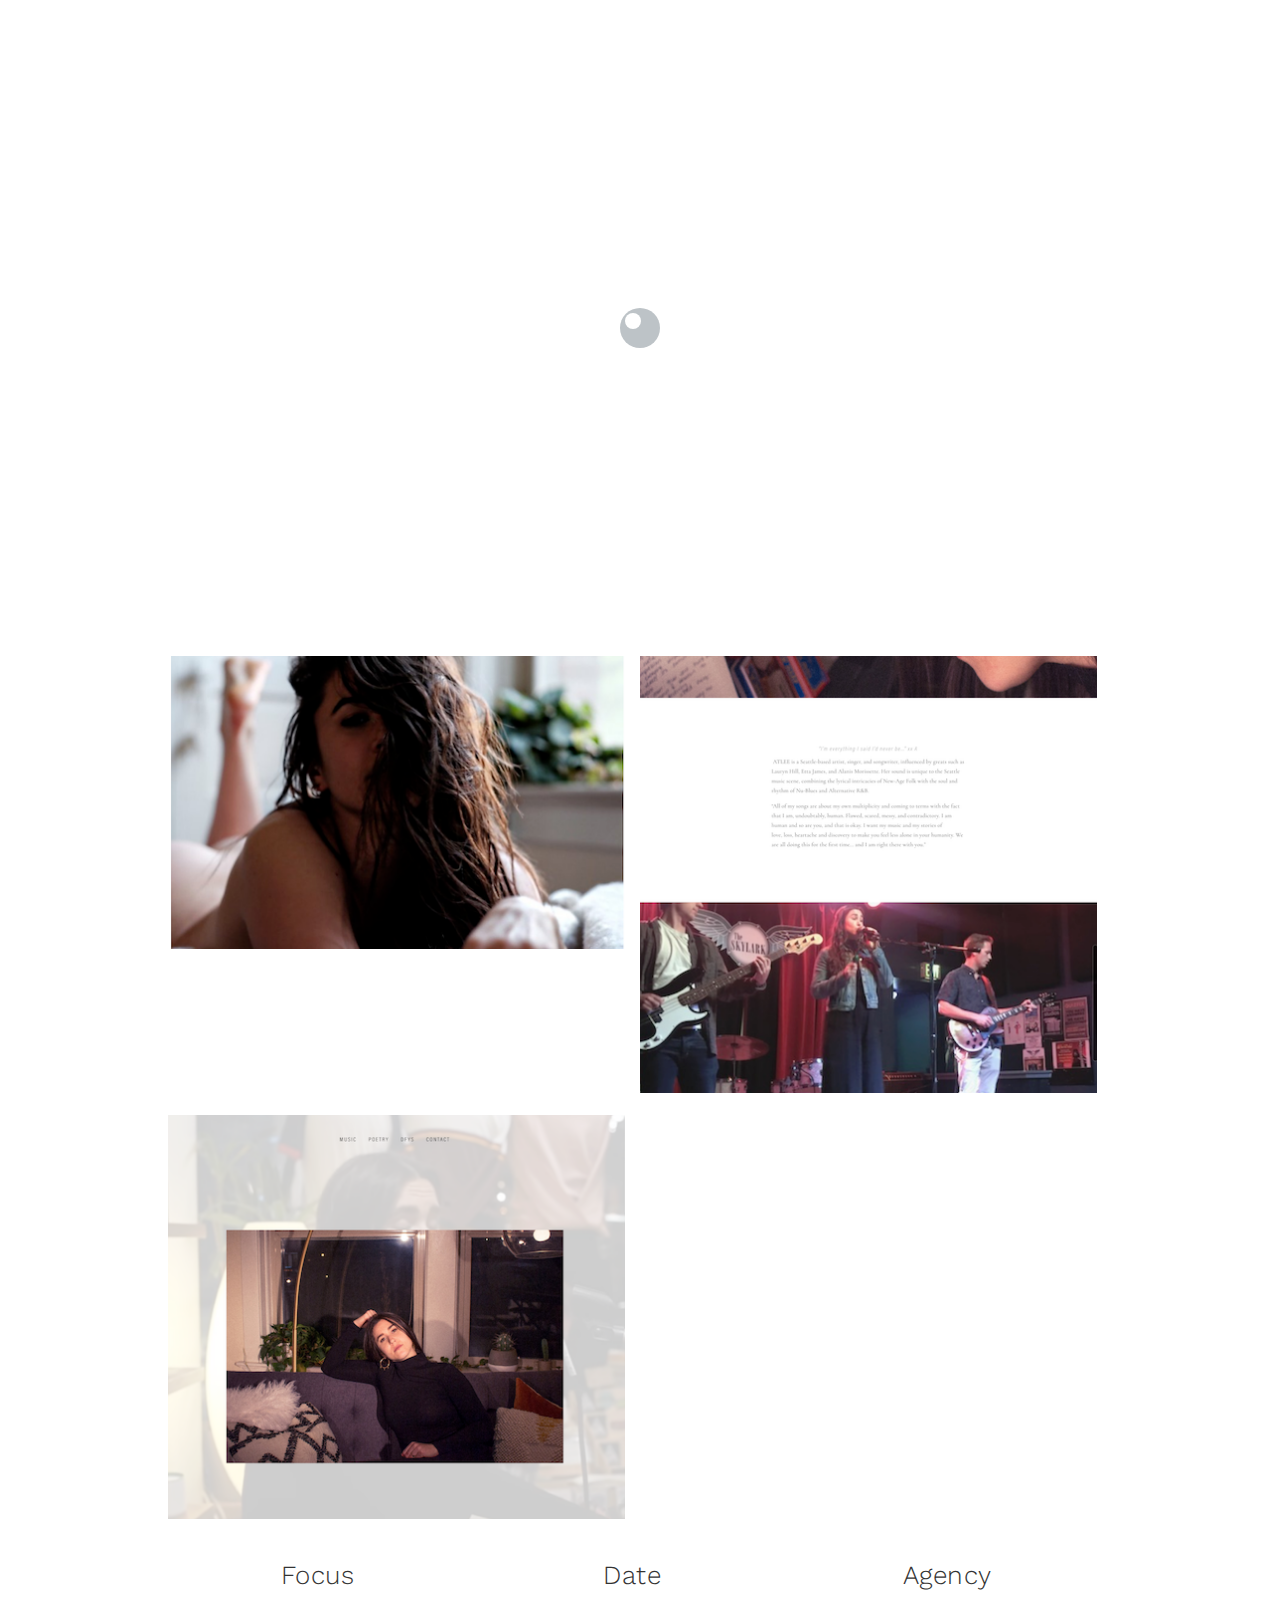
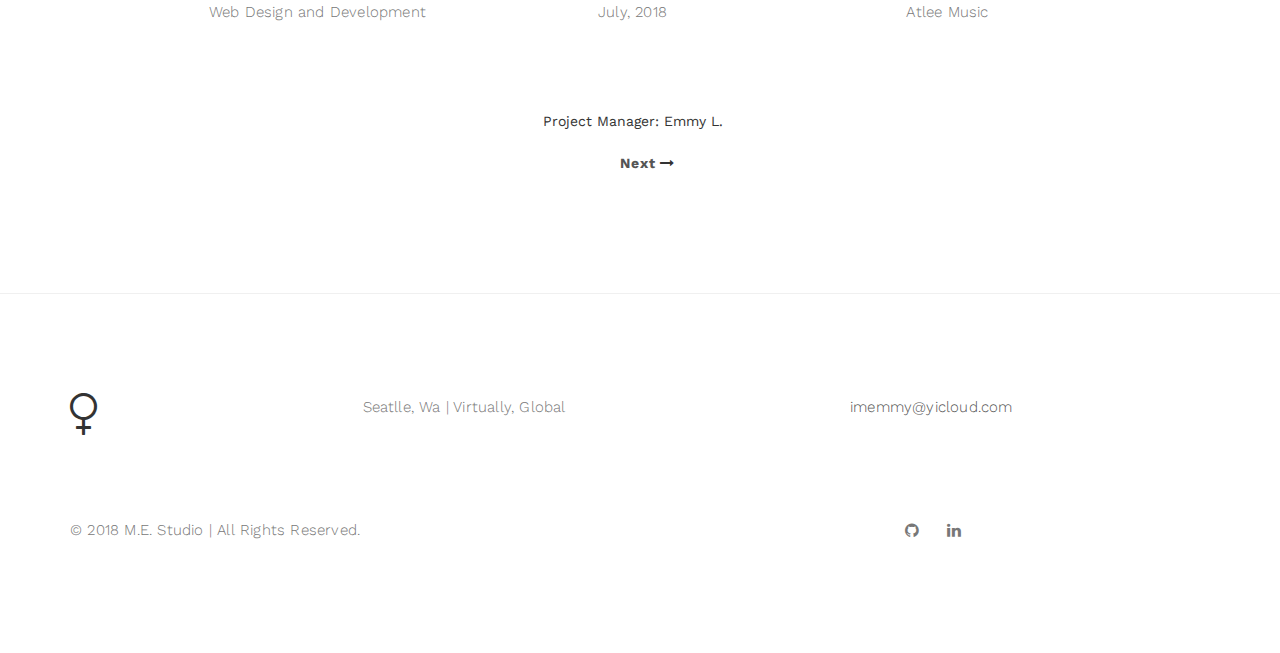
<file: single-project1.html>
<!DOCTYPE html>
<html lang="en">
  <head>
    <meta charset="UTF-8" />
    <meta http-equiv="X-UA-Compatible" content="IE=Edge" />
    <meta name="description" content="" />
    <meta name="keywords" content="" />
    <meta name="author" content="" />
    <meta
      name="viewport"
      content="width=device-width, initial-scale=1, maximum-scale=1"
    />

    <title>Emmy Lemons</title>

    <link rel="stylesheet" href="css/bootstrap.min.css" />
    <link rel="stylesheet" href="css/font-awesome.min.css" />

    <!-- Main css -->
    <link rel="stylesheet" href="css/style.css" />
    <link
      href="https://fonts.googleapis.com/css?family=Work+Sans:300,400,700"
      rel="stylesheet"
    />
  </head>
  <body>
    <!-- PRE LOADER -->

    <div class="preloader">
      <div class="sk-spinner sk-spinner-wordpress">
        <span class="sk-inner-circle"></span>
      </div>
    </div>

    <!-- Navigation section -->

    <div class="navbar navbar-default navbar-static-top" role="navigation">
      <div class="container">
        <div class="navbar-header">
          <button
            class="navbar-toggle"
            data-toggle="collapse"
            data-target=".navbar-collapse"
          >
            <span class="icon icon-bar"></span>
            <span class="icon icon-bar"></span>
            <span class="icon icon-bar"></span>
          </button>
          <a href="index.html" class="navbar-brand"
            ><i class="fa fa-venus" aria-hidden="true"></i
          ></a>
        </div>
        <div class="collapse navbar-collapse">
          <ul class="nav navbar-nav navbar-right">
            <li class="active"><a href="index.html">Projects</a></li>
            <li><a href="about.html">About M.E.</a></li>
            <li><a href="contact.html">Contact</a></li>
          </ul>
        </div>
      </div>
    </div>

    <!-- Single Project Section -->

    <section id="single-project">
      <div class="container">
        <div class="row">
          <div class="col-md-offset-1 col-md-10 col-sm-12">
            <h1>xx Atlee</h1>
            <p>
              I designed and modified a music artist's webiste using custom html
              and css.
            </p>
            <a href="https://www.xxatlee.com/" target="_blank"> View Website</a>

            <div class="col-md-12 col-sm-12">
              <img
                src="images/single-project-img1.jpg"
                class="img-responsive"
                alt="Portfolio"
              />
            </div>

            <div class="col-md-6 col-sm-6">
              <img
                src="images/project-img1.jpg"
                class="img-responsive"
                alt="Portfolio"
              />
            </div>

            <div class="col-md-6 col-sm-6">
              <img
                src="images/project-img2.jpg"
                class="img-responsive"
                alt="Portfolio"
              />
            </div>
            <div class="col-md-6 col-sm-6">
              <img
                src="images/project-img3.jpg"
                class="img-responsive"
                alt="Portfolio"
              />
            </div>

            <div class="clearfix"></div>

            <div class="col-md-4 col-sm-4">
              <h3>Focus</h3>
              <p>Web Design and Development</p>
            </div>

            <div class="col-md-4 col-sm-4">
              <h3>Date</h3>
              <p>July, 2018</p>
            </div>

            <div class="col-md-4 col-sm-4">
              <h3>Agency</h3>
              <p>Atlee Music</p>
            </div>

            <div class="col-md-12 col-sm-12 text-center">
              <!-- <p>further details on the project here</p> -->
              <strong> Project Manager: Emmy L. </strong>
            </div>
          </div>
        </div>
        <div class="float-right">
          <a href="single-project2.html"> Next</a>
          <i class="fa fa-long-arrow-right"></i> <br />
        </div>
      </div>
    </section>

    <!-- Footer Section -->

    <footer>
      <div class="container">
        <div class="row">
          <div class="col-md-3 col-sm-3">
            <i class="fa fa-venus" aria-hidden="true"></i>
          </div>

          <div class="col-md-4 col-sm-4">
            <p>Seatlle, Wa | Virtually, Global</p>
          </div>

          <div class="col-md-offset-1 col-md-4 col-sm-offset-1 col-sm-3">
            <p><a href="mailto:eleamons@gmail.com">imemmy@yicloud.com</a></p>
            <!-- <p> phone number here</p> -->
          </div>

          <div class="clearfix col-md-12 col-sm-12"><hr /></div>

          <div class="col-md-6 col-sm-6">
            <div class="footer-copyright">
              <p>© 2018 M.E. Studio | All Rights Reserved.</p>
            </div>
          </div>

          <div class="col-md-6 col-sm-6">
            <ul class="social-icon">
              <li>
                <a
                  href="https://github.com/munimuni5"
                  target="_blank"
                  class="fa fa-github"
                ></a>
              </li>
              <li>
                <a
                  href="https://www.linkedin.com/in/emmylemons/"
                  target="_blank"
                  class="fa fa-linkedin"
                ></a>
              </li>
            </ul>
          </div>
        </div>
      </div>
    </footer>

    <!-- SCRIPTS -->

    <script src="js/jquery.js"></script>
    <script src="js/bootstrap.min.js"></script>
    <script src="js/custom.js"></script>
  </body>
</html>
</file>
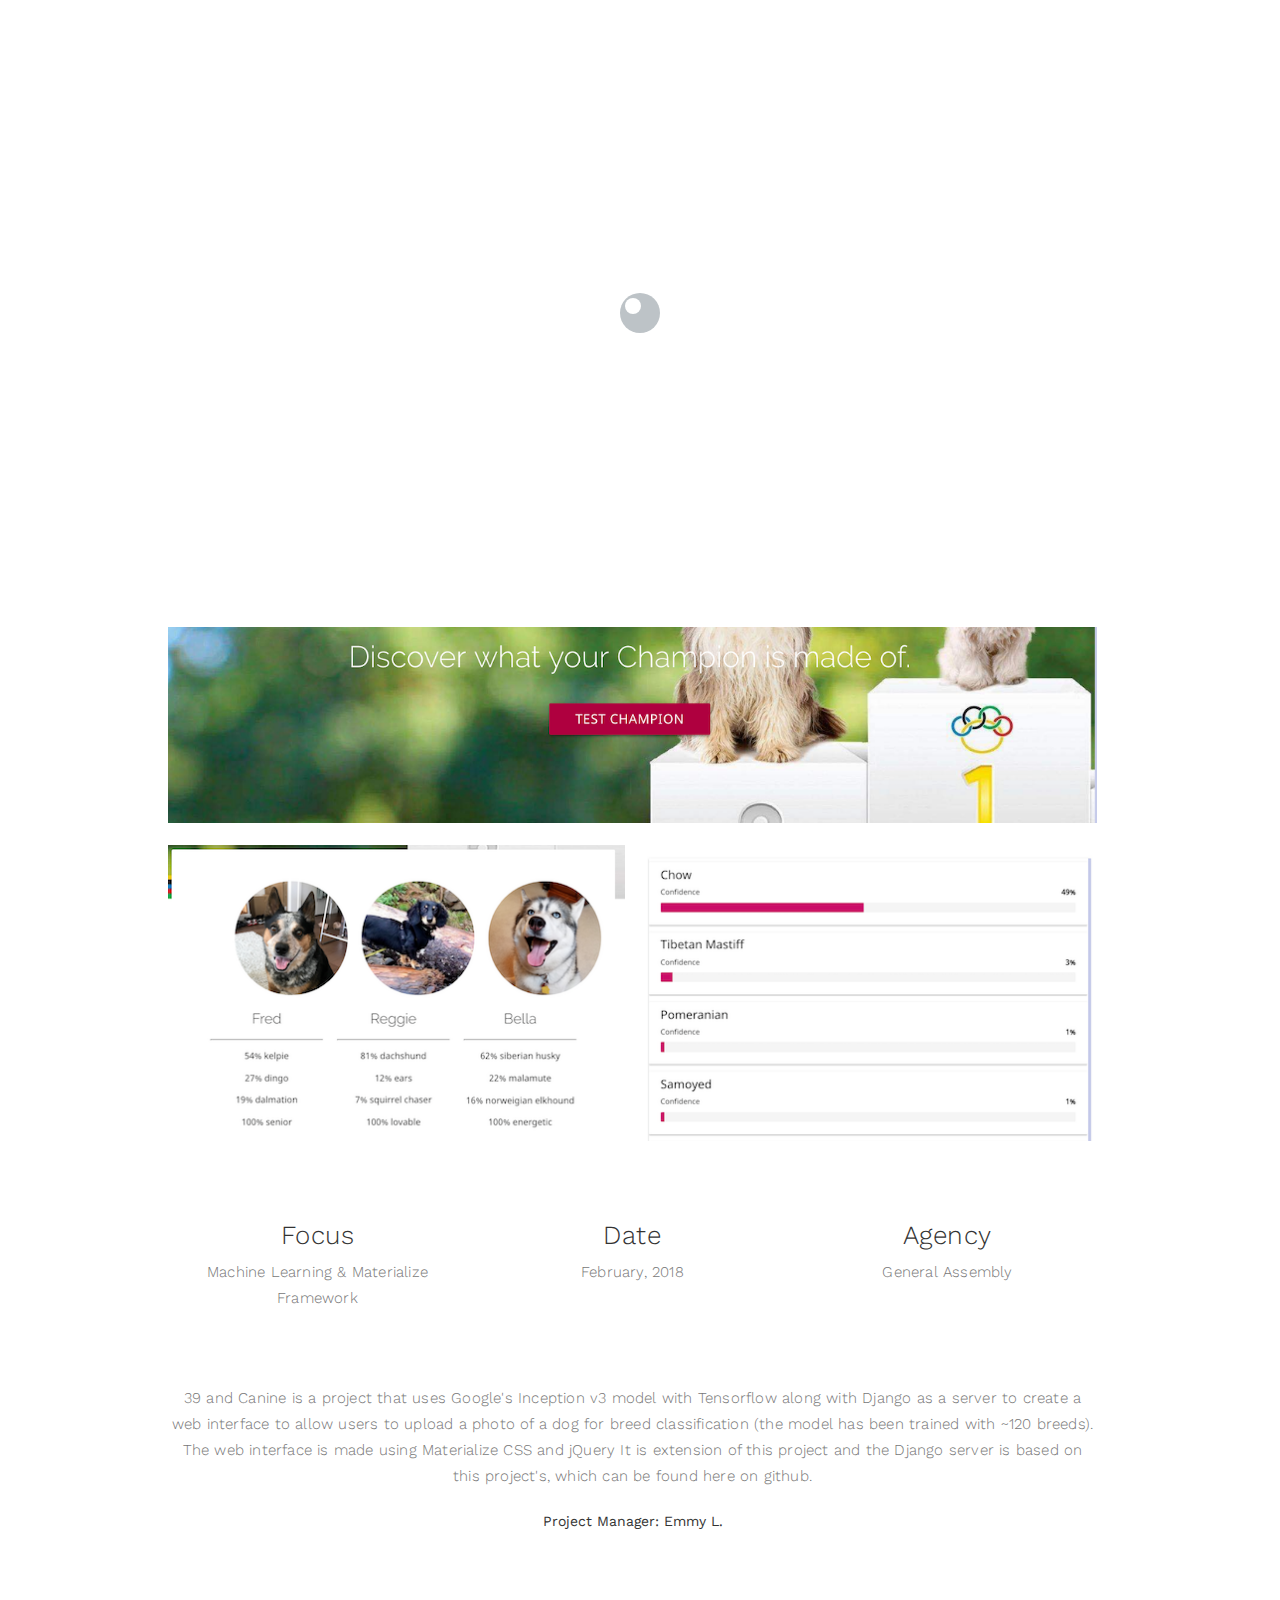
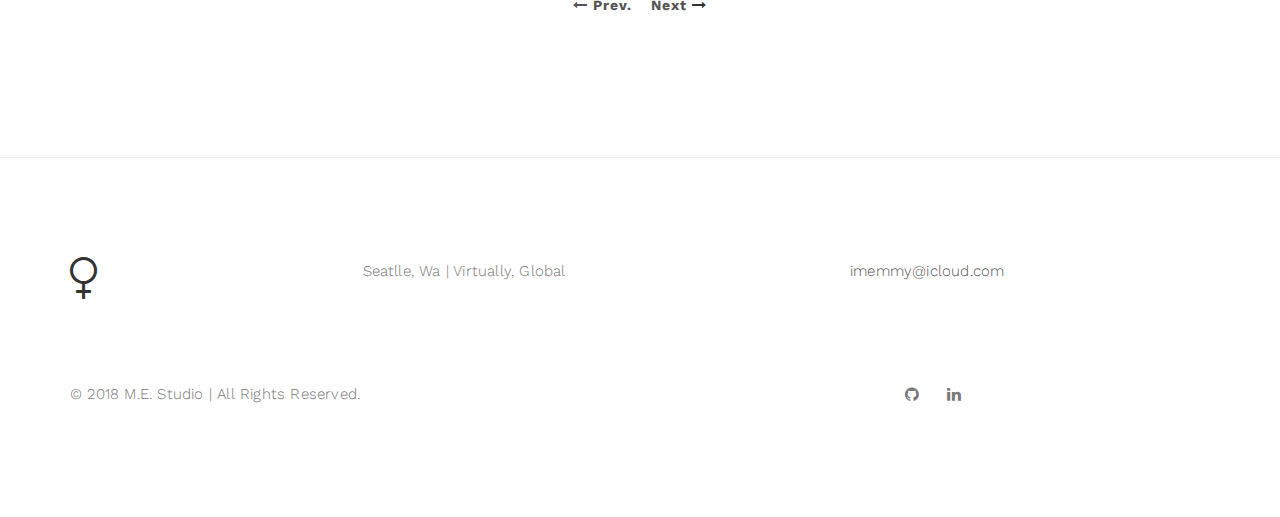
<file: single-project2.html>
<!DOCTYPE html>
<html lang="en">
  <head>
    <meta charset="UTF-8" />
    <meta http-equiv="X-UA-Compatible" content="IE=Edge" />
    <meta name="description" content="" />
    <meta name="keywords" content="" />
    <meta name="author" content="" />
    <meta
      name="viewport"
      content="width=device-width, initial-scale=1, maximum-scale=1"
    />

    <title>Emmy Lemons</title>

    <link rel="stylesheet" href="css/bootstrap.min.css" />
    <link rel="stylesheet" href="css/font-awesome.min.css" />

    <!-- Main css -->
    <link rel="stylesheet" href="css/style.css" />
    <link
      href="https://fonts.googleapis.com/css?family=Work+Sans:300,400,700"
      rel="stylesheet"
    />
  </head>
  <body>
    <!-- PRE LOADER -->

    <div class="preloader">
      <div class="sk-spinner sk-spinner-wordpress">
        <span class="sk-inner-circle"></span>
      </div>
    </div>

    <!-- Navigation section -->

    <div class="navbar navbar-default navbar-static-top" role="navigation">
      <div class="container">
        <div class="navbar-header">
          <button
            class="navbar-toggle"
            data-toggle="collapse"
            data-target=".navbar-collapse"
          >
            <span class="icon icon-bar"></span>
            <span class="icon icon-bar"></span>
            <span class="icon icon-bar"></span>
          </button>
          <a href="index.html" class="navbar-brand"
            ><i class="fa fa-venus" aria-hidden="true"></i
          ></a>
        </div>
        <div class="collapse navbar-collapse">
          <ul class="nav navbar-nav navbar-right">
            <li class="active"><a href="index.html">Projects</a></li>
            <li><a href="about.html">About M.E.</a></li>
            <li><a href="contact.html">Contact</a></li>
          </ul>
        </div>
      </div>
    </div>

    <!-- Single Project Section -->

    <section id="single-project">
      <div class="container">
        <div class="row">
          <div class="col-md-offset-1 col-md-10 col-sm-12">
            <h1>39andCanine</h1>
            <p>
              A collaborative project with peer developers providing an easy
              tool for users to find the breed of a canine by uploading an
              image.
            </p>
            <a
              href="http://thirty9andcanine.herokuapp.com/classify_image/classify/"
              target="_blank"
              >View Website
            </a>

            <div class="col-md-12 col-sm-12">
              <img
                src="images/single-project-img2.jpg"
                class="img-responsive"
                alt="Portfolio"
              />
            </div>

            <div class="col-md-6 col-sm-6">
              <img
                src="images/project-img5.jpg"
                class="img-responsive"
                alt="Portfolio"
              />
            </div>

            <div class="col-md-6 col-sm-6">
              <img
                src="images/project-img6.jpg"
                class="img-responsive"
                alt="Portfolio"
              />
            </div>

            <div class="clearfix"></div>

            <div class="col-md-4 col-sm-4">
              <h3>Focus</h3>
              <p>Machine Learning & Materialize Framework</p>
            </div>

            <div class="col-md-4 col-sm-4">
              <h3>Date</h3>
              <p>February, 2018</p>
            </div>

            <div class="col-md-4 col-sm-4">
              <h3>Agency</h3>
              <p>General Assembly</p>
            </div>

            <div class="col-md-12 col-sm-12 text-center">
              <p>
                39 and Canine is a project that uses Google's Inception v3 model
                with Tensorflow along with Django as a server to create a web
                interface to allow users to upload a photo of a dog for breed
                classification (the model has been trained with ~120 breeds).
                The web interface is made using Materialize CSS and jQuery It is
                extension of this project and the Django server is based on this
                project's, which can be found here on github.
              </p>
              <strong> Project Manager: Emmy L. </strong>
            </div>
          </div>
        </div>
        <div class="row">
          <div class="col-md-12 col-sm-12 text-center">
            <a href="single-project1.html"
              ><i class="fa fa-long-arrow-left"></i> Prev.
            </a>

            <a href="single-project3.html"> Next </a
            ><i class="fa fa-long-arrow-right"></i>
          </div>
        </div>
      </div>
    </section>

    <!-- Footer Section -->

    <footer>
      <div class="container">
        <div class="row">
          <div class="col-md-3 col-sm-3">
            <i class="fa fa-venus" aria-hidden="true"></i>
          </div>

          <div class="col-md-4 col-sm-4">
            <p>Seatlle, Wa | Virtually, Global</p>
          </div>

          <div class="col-md-offset-1 col-md-4 col-sm-offset-1 col-sm-3">
            <p><a href="mailto:eleamons@gmail.com">imemmy@icloud.com</a></p>
            <!-- <p> phone number here</p> -->
          </div>

          <div class="clearfix col-md-12 col-sm-12"><hr /></div>

          <div class="col-md-6 col-sm-6">
            <div class="footer-copyright">
              <p>© 2018 M.E. Studio | All Rights Reserved.</p>
            </div>
          </div>

          <div class="col-md-6 col-sm-6">
            <ul class="social-icon">
              <li>
                <a
                  href="https://github.com/munimuni5"
                  target="_blank"
                  class="fa fa-github"
                ></a>
              </li>
              <li>
                <a
                  href="https://www.linkedin.com/in/emmylemons/"
                  target="_blank"
                  class="fa fa-linkedin"
                ></a>
              </li>
            </ul>
          </div>
        </div>
      </div>
    </footer>

    <!-- SCRIPTS -->

    <script src="js/jquery.js"></script>
    <script src="js/bootstrap.min.js"></script>
    <script src="js/custom.js"></script>
  </body>
</html>
</file>
<file: css/style.css>
body {
		background: #ffffff;
    font-family: 'Work Sans', sans-serif;
    font-style: normal;
		font-weight: 300;
    overflow-x: hidden;
}


/*---------------------------------------
    Typorgraphy              
-----------------------------------------*/

h1,h2,h3,h4,h5,h6 {
  font-style: normal;
  font-weight: 300;
  letter-spacing: 0.5px;
}

h1 {
    font-size: 62px;
    padding-bottom: 14px;
    margin-bottom: 0px;
}

h2 {
  font-size: 32px;
  line-height: 46px;
}

h3 {
  font-size: 26px;
}

h4 {
  color: #666;
  font-size: 12px;
  font-weight: normal;
  letter-spacing: 2px;
}

p {
    color: #777;
    font-size: 15px;
    font-weight: 300;
    line-height: 26px;
    letter-spacing: 0.2px;
}

strong {
  font-weight: 400;
}

.btn-success:focus {
  background-color: #000;
  border-color: transparent;
}


/*---------------------------------------
    General               
-----------------------------------------*/

html{
  -webkit-font-smoothing: antialiased;
}

a {
  color: #4d638c;
  -webkit-transition: 0.5s;
  -o-transition: 0.5s;
  transition: 0.5s;
  text-decoration: none !important;
}
a:hover, a:active, a:focus {
  color: #4d638c;
  outline: none;
}

* {
  -webkit-box-sizing: border-box;
  -moz-box-sizing: border-box;
  box-sizing: border-box;
}

*:before,
*:after {
  -webkit-box-sizing: border-box;
  -moz-box-sizing: border-box;
  box-sizing: border-box;
}

#portfolio,
#about,
#blog,
#contact,
#single-project,
#blog-single-post {
  padding-top: 80px;
  padding-bottom: 120px;
}

.section-title {
  position: relative;
  padding-bottom: 62px;
  text-align: center;
}

.section-title h3 {
  color: #555;
  font-weight: 400;
  letter-spacing: 4px;
}


/*---------------------------------------
    Preloader section              
-----------------------------------------*/

.preloader {
  position: fixed;
  top: 0;
  left: 0;
  width: 100%;
  height: 100%;
  z-index: 99999;
  display: flex;
  flex-flow: row nowrap;
  justify-content: center;
  align-items: center;
  background: none repeat scroll 0 0 #ffffff;
}

.sk-spinner-wordpress.sk-spinner {
  background-color: #bdc3c7;
  width: 40px;
  height: 40px;
  border-radius: 40px;
  position: relative;
  -webkit-animation: sk-innerCircle 1s linear infinite;
  animation: sk-innerCircle 1s linear infinite; 
}

.sk-spinner-wordpress .sk-inner-circle {
  display: block;
  background-color: #ffffff;
  width: 16px;
  height: 16px;
  position: absolute;
  border-radius: 8px;
  top: 5px;
  left: 5px; 
}

@-webkit-keyframes sk-innerCircle {
  0% {
    -webkit-transform: rotate(0);
            transform: rotate(0); }

  100% {
    -webkit-transform: rotate(360deg);
            transform: rotate(360deg); } }

@keyframes sk-innerCircle {
  0% {
    -webkit-transform: rotate(0);
            transform: rotate(0); }

  100% {
    -webkit-transform: rotate(360deg);
            transform: rotate(360deg); } }



/*---------------------------------------
    Main Navigation             
-----------------------------------------*/

.navbar-default {
    background: #ffffff;
    padding: 18px 0;
    border: none;
    margin-top: 62px;
}

.navbar-default .navbar-collapse, .navbar-default .navbar-form {
  border-color: transparent;
}

.navbar-default .navbar-brand {
  padding-top: 6px;
}

.navbar-default .navbar-brand .fa {
  color: #000;
  font-size: 42px;
}

.navbar-default .navbar-nav li a {
    color: #777;
    font-size: 16px;
    letter-spacing: 1px;
    -webkit-transition: all 0.4s ease-in-out;
    transition: all 0.4s ease-in-out;
    padding-right: 22px;
    padding-left: 22px;
}

.navbar-default .navbar-nav > li a:hover {
    color: #333 !important;
}

.navbar-default .navbar-nav > li > a:hover,
.navbar-default .navbar-nav > li > a:focus {
    color: #777;
    background-color: transparent;
}

.navbar-default .navbar-nav li a:hover,
 .navbar-default .navbar-nav .active > a {
    color: #333;
  }

.navbar-default .navbar-nav > .active > a,
.navbar-default .navbar-nav > .active > a:hover,
.navbar-default .navbar-nav > .active > a:focus {
    color: #333;
    background-color: transparent;
}

.navbar-default .navbar-toggle {
     border: none;
     padding-top: 10px;
  }

.navbar-default .navbar-toggle .icon-bar {
    background: #bdc3c7;
    border-color: transparent;
  }

.navbar-default .navbar-toggle:hover,
.navbar-default .navbar-toggle:focus { 
  background-color: transparent;
}



/*---------------------------------------
    Home section              
-----------------------------------------*/

#home {
    background-size: cover;
    background-position: center center;
    display: -webkit-box;
    display: -webkit-flex;
     display: -ms-flexbox;
    display: flex;
    -webkit-box-align: center;
    -webkit-align-items: center;
    -ms-flex-align: center;
     align-items: center;
    position: relative;
    text-align: center;
    padding-top: 60px;
    padding-bottom: 40px;
}

#home hr {
  width: 82px;
  margin-top: 32px;
}



/*---------------------------------------
   About section              
-----------------------------------------*/

#about .text-center {
  padding-bottom: 42px;
}

#about .col-md-8 {
  padding-left: 0px;
}

#about .col-md-8 img {
  padding-right: 22px;
  padding-bottom: 22px;
}

#about hr {
  width: 100px;
  margin-top: 42px;
  margin-bottom: 42px;
}

#about ul {
  padding-left: 22px;
}

#about ul li {
  color: #777;
  font-size: 16px;
  font-weight: 400;
  padding-top: 2px;
  padding-bottom: 2px;
}



/*---------------------------------------
   Portfolio section              
-----------------------------------------*/

#portfolio small {
  color: #f0f0f0;
  font-size: 10px;
  letter-spacing: 1px;
  text-transform: uppercase;
}

#portfolio .portfolio-thumb {
  position: relative;
  padding: 0;
  margin-top: 32px;
}

#portfolio .portfolio-thumb .portfolio-overlay {
  position: absolute;
  background: #222;
  color: #ffffff;
  top: 0;
  left: 0;
  right: 0;
  bottom: 0;
  width: 100%;
  height: 100%;
  text-align: center;
  vertical-align: top;
  opacity: 0;
  transition: all 0.4s ease-in-out;
}

#portfolio .portfolio-item {
    position: absolute;
    top:50%;
    left: 50%;
    -webkit-transform:translate(-50%,-50%);
      -ms-transform:translate(-50%,-50%);
          transform:translate(-50%,-50%);
}

#portfolio .portfolio-thumb:hover .portfolio-overlay {
  opacity: 0.9;
}

#portfolio .text-center {
  padding-top: 62px;
}



/*---------------------------------------
   Single Project section              
-----------------------------------------*/

#single-project {
  text-align: center;
}

#single-project .col-md-12,
#single-project .col-md-6,
#single-project .col-md-4 {
  padding-left: 0px;
  padding-bottom: 22px;
}

#single-project .col-md-12 {
  padding-top: 42px;
}

#single-project .text-center strong {
  display: block;
  padding-top: 12px;
}

#single-project a {
  color: #555;
  font-weight: bold;
  letter-spacing: 1px;
  padding-left: 14px;
}



/*---------------------------------------
   Contact section              
-----------------------------------------*/

#contact .col-md-6,
#contact .col-md-12 {
  padding-left: 0px;
}

#contact .text-success,
#contact .text-danger {
  display: none;
  padding: 0 0 5px 20px;
}

#contact .form-control {
  border: 1px solid #f0f0f0;
  box-shadow: none;
  margin-bottom: 15px;
  transition: all 0.4s ease-in-out;
}

#contact .form-control:hover {
  border-color: #777;
}

#contact input,
#contact button {
  height: 50px;
}

#contact textarea {
  margin-top: 15px;
}

#contact button#cf-submit {
  background: #222;
  border-radius: 100px;
  border: none;
  color: #ffffff;
  font-weight: 400;
  transition: all 0.4s ease-in-out;
}

#contact button#cf-submit:hover {
  background: #000;
}



/*---------------------------------------
   Blog section              
-----------------------------------------*/

.blog-post-thumb {
  border-bottom: 1px solid #f0f0f0;
  padding-top: 32px;
  padding-bottom: 62px;
  margin-bottom: 32px;
}

.blog-post-thumb:last-child {
  border-bottom: 0px;
  padding-bottom: 32px;
  margin-bottom: 0px;
}

.blog-post-image {
  padding-bottom: 18px;
  width: 100%;
}

.blog-post-title a {
  color: #555;
}

.blog-post-title a:hover {
  color: #000;
}

.blog-post-format {
  padding-bottom: 22px;
}

.blog-post-format span {
  letter-spacing: 0.5px;
  padding-right: 12px;
}

.blog-post-format span a {
  color: #333;
}

.blog-post-format span img {
  display: inline-block;
  width: 42px;
  margin-right: 4px;
}

.blog-post-des blockquote {
  margin: 22px;
}

.blog-post-des .btn {
  border-radius: 100px;
  color: #777;
  font-weight: 400;
  letter-spacing: 1px;
  padding: 14px 28px;
  margin-top: 26px;
  transition: all 0.4s ease-in-out;
}

.blog-post-des .btn:hover {
  background: #000;
  border-color: transparent;
  color: #ffffff;
}

.blog-author {
  border-top: 1px solid #f0f0f0;
  border-bottom: 1px solid #f0f0f0;
  padding-top: 32px;
  padding-bottom: 32px;
  margin-top: 42px;
  margin-bottom: 42px;
}

.blog-author .media img {
  display: inline-block;
  width: 90px;
  margin-right: 12px;
}

.blog-author .media a,
.blog-comment .media h3 {
  color: #444;
  font-size: 18px;
  letter-spacing: 1px;
}

.blog-comment {
  border-bottom: 1px solid #f0f0f0;
  padding-bottom: 32px;
  margin-bottom: 42px;
}

.blog-comment .media:nth-child(3) {
  padding-top: 18px;
}

.blog-comment .media img {
  width: 80px;
  margin-right: 12px;
}

.blog-comment .media h3 {
  display: inline-block;
  padding-right: 14px;
}

.blog-comment h3,
.blog-comment-form h3 {
  padding-bottom: 18px;
}

.blog-comment-form .col-md-4 {
  padding-left: 0px;
}

.blog-comment-form .form-control {
  box-shadow: none;
  border: 1px solid #f0f0f0;
  margin-top: 10px;
  margin-bottom: 10px;
  transition: all 0.4s ease-in-out;
}

.blog-comment-form .form-control:hover {
  border-color: #777;
}

.blog-comment-form input {
  height: 45px;
}

.blog-comment-form input[type="submit"] {
  background: #222;
  border-radius: 100px;
  border: none;
  color: #ffffff;
  font-weight: 400;
  transition: all 0.4s ease-in-out;
}

.blog-comment-form input[type="submit"]:hover {
  background: #000;
  border-color: transparent;
}



/*---------------------------------------
   Blog Single Post section              
-----------------------------------------*/

#blog-single-post .blog-post-des h3 {
  padding-top: 16px;
}



/*---------------------------------------
   Footer section              
-----------------------------------------*/

footer {
    border-top: 1px solid #f0f0f0;
    padding: 100px 0px;
    position: relative;
}

footer .col-md-3 .fa {
  font-size: 42px;
}

footer a {
  color: #555;
}

footer hr {
  border-color: #ffffff;
  margin-top: 42px;
  margin-bottom: 22px;
}

footer .footer-copyright {
  padding-top: 16px;
}


/*---------------------------------------
   Social icon             
-----------------------------------------*/

.social-icon {
    position: relative;
    padding: 0;
    margin: 0;
    text-align: center;
}

.social-icon li {
    display: inline-block;
    list-style: none;
}

.social-icon li a {
    color: #777;
    cursor: pointer;
    font-size: 16px;
    text-decoration: none;
    transition: all 0.4s ease-in-out;
    text-align: center;
    vertical-align: middle;
    position: relative;
    margin: 22px 12px 10px 12px;
}

.social-icon li a:hover {
    color: #000;
    transform: scale(1.1);
}



/*---------------------------------------
   Mobile Responsive         
-----------------------------------------*/


@media (max-width: 767px) {

  h1 {
    font-size: 38px;
  }

  h2 {
    font-size: 32px;
    line-height: 48px;
  }

  h3 {
    font-size: 22px;
  }

  .section-title h2 {
    font-size: 22px;
    line-height: 35px;
  }

  .navbar-default {
    margin-top: 0px;
    text-align: center;
  }

  #about .col-md-8 img {
    padding-right: 0px;
  }

  #blog-single-post .blog-post-title h2 {
    font-size: 29px;
    line-height: 40px;
  }

  footer {
    text-align: center;
  }

  footer .col-md-4 {
    padding-top: 42px;
  }

}
</file>
